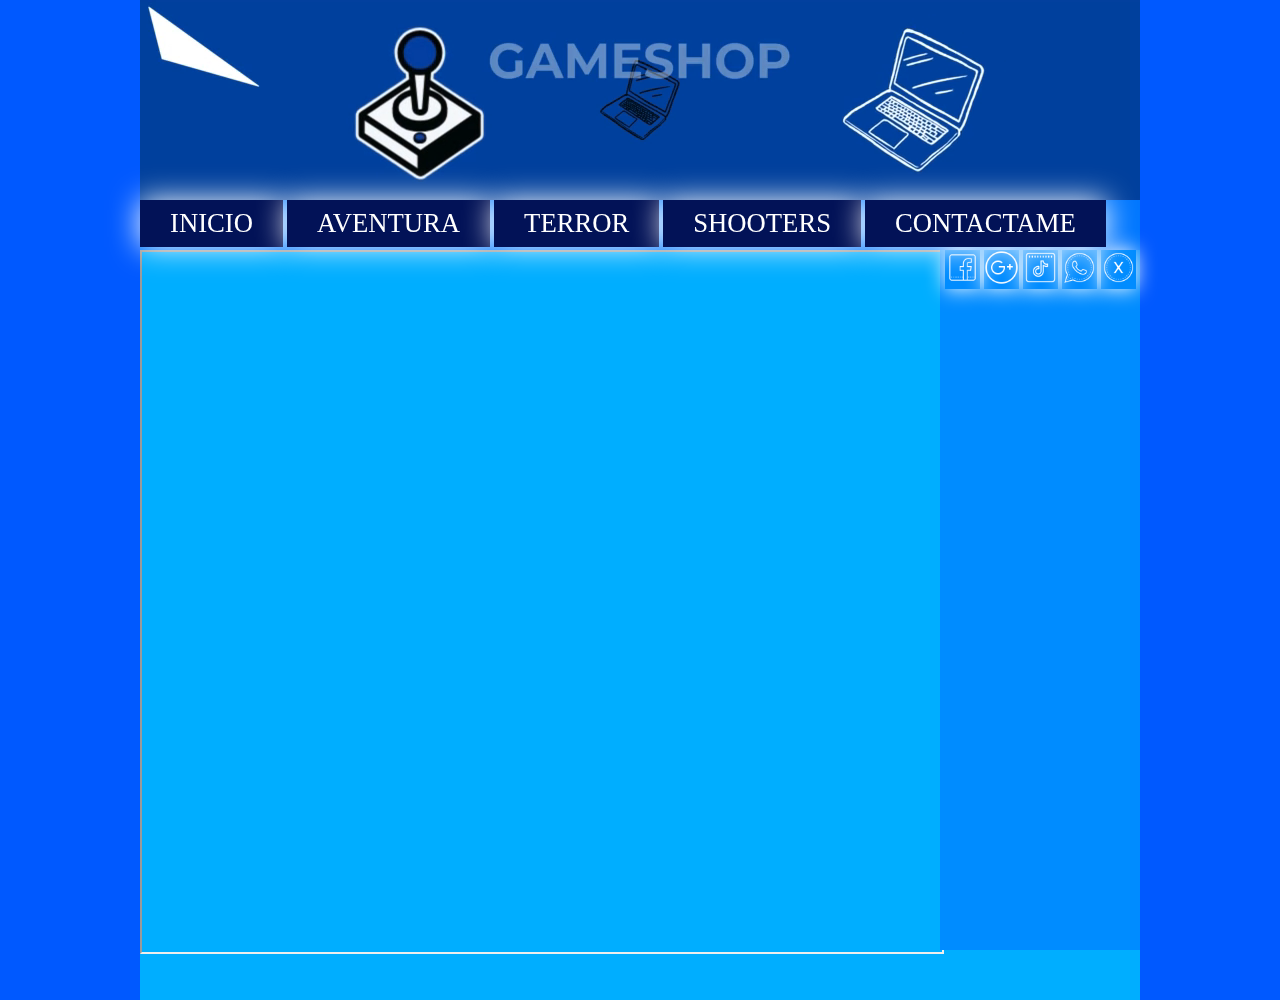
<file: index.html>
<!DOCTYPE html>
<html>
<head>
	<meta charset="utf-8">
	<meta name="viewport" content="width=device-width, initial-scale=1">
	<link rel="stylesheet" type="text/css" href="misestilos.css">
	<title>GAMEshop</title>
</head>
<body>
	<header>
		<video src="qwert.mp4" autoplay muted loop></video>
	</header>
	<nav>
		<ul>
			<li><a href="inicio.html" target="contenido">INICIO</a></li>
			<li><a href="aventura.html" target="contenido">AVENTURA</a></li>
			<li><a href="terror.html" target="contenido">TERROR</a></li>
			<li><a href="shooters.html" target="contenido">SHOOTERS</a></li>
			<li><a href="contactame.html" target="contenido">CONTACTAME</a></li>
		</ul>
	</nav>
	<main>
		<article>
			<div>
				<iframe src="" name="contenido" width="800px" height="700px"></iframe>
			</div>
		</article>
		<aside>
			<div class="redessociales">
				<ul>
<li><a href="https:/facebook.com" target="_blank"><img src="f.png"></a></li>
<li><a href="https:/google.com" target="_blank"><img src="g.png"></a></li>
<li><a href="https:/tiktok.com" target="_blank"><img src="t.png"></a></li>
<li><a href="https://web.whatsapp.com" target="_blank"><img src="w.png"></a></li>
<li><a href="https:/x.com" target="_blank"><img src="x.png"></a></li>
				</ul>
			</div>
		</aside>
	</main>
	<footer></footer>
</body>
</html>
</file>
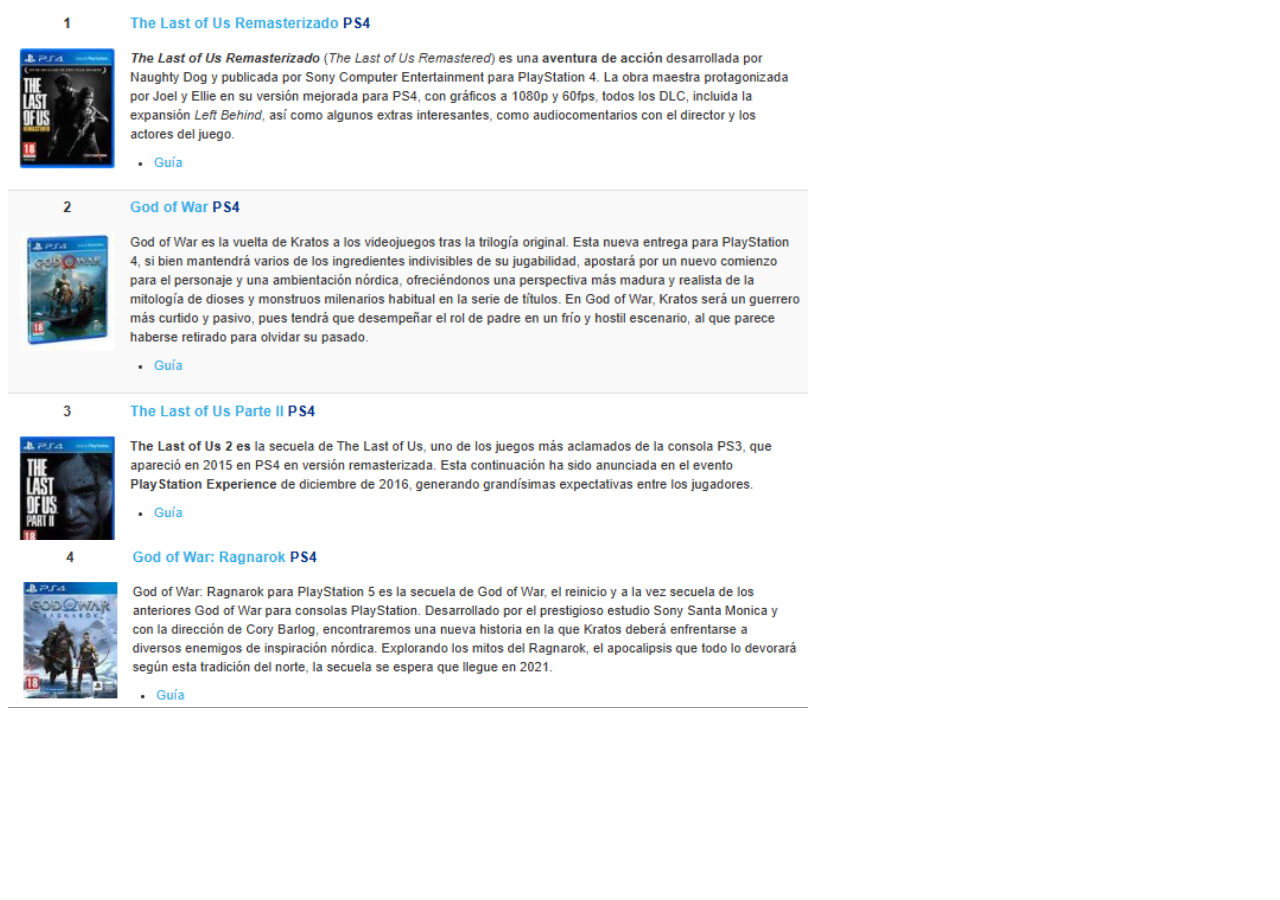
<file: aventura.html>
<!DOCTYPE html>
<html>
<head>
    <meta charset="UTF-8">
    <meta name="viewport" content="width=device-width, initial-scale=1">
    <title></title>
</head>
<body>
    <img src="aventuraimg.png"> 
    </body>

</html>
</file>
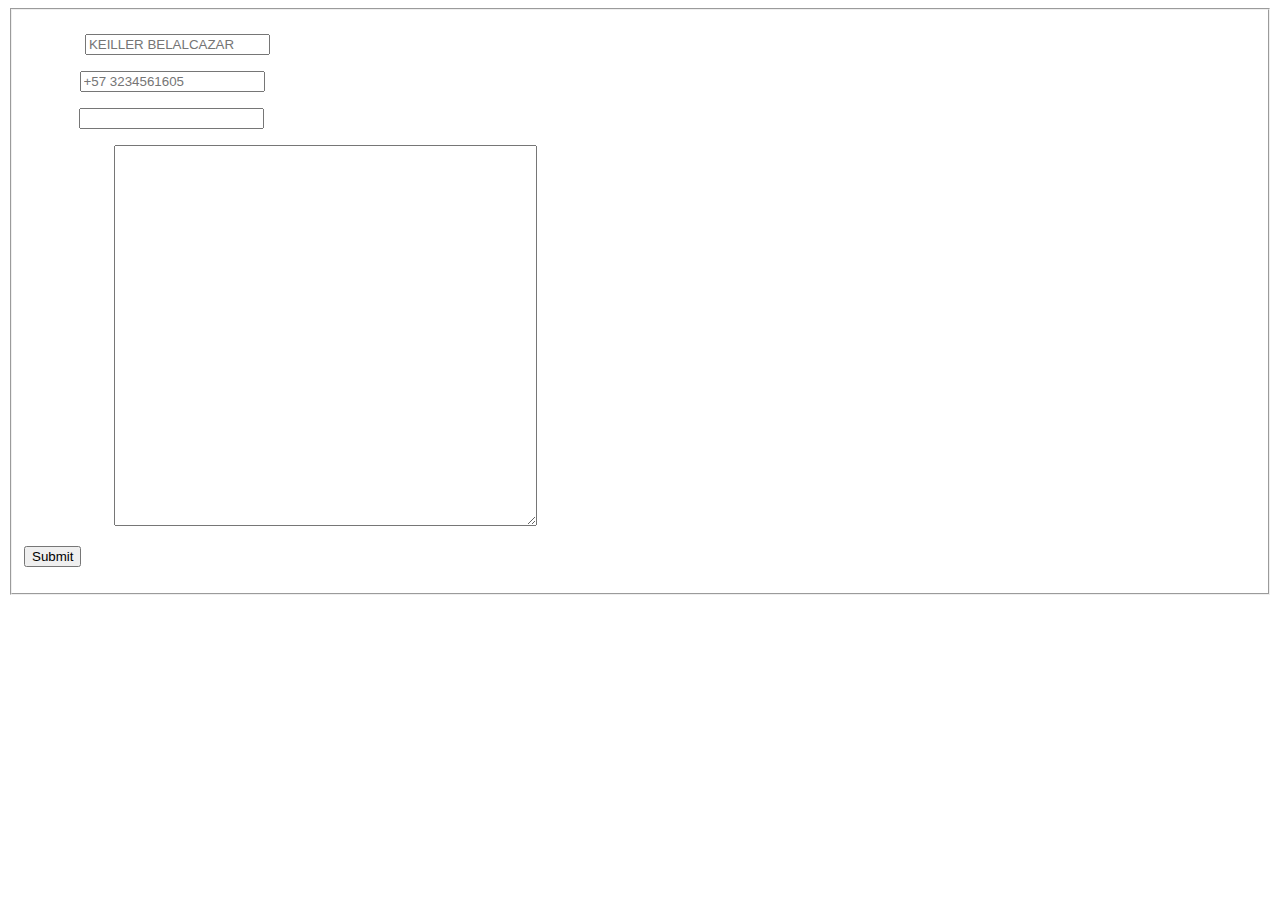
<file: contactame.html>
<!DOCTYPE html>
<html>
<head>
	<meta charset="utf-8">
	<meta name="viewport" content="width=device-width, initial-scale=1">
	<title></title>
</head>
<body>
<form>
<fieldset>
	<font color="#ffffff">
	<legend>CONTACTAME</legend>
	<label>Nombre:</label>
	<input  type="text" name="" placeholder="KEILLER BELALCAZAR">
    <p>	
	<label>Celular:</label>
	<input type="number" name="" placeholder="+57 3234561605">
    <p>	
	<label>E_mail:</label>
	<input type="text" name="keillerbelalcazar@gmail.com">
    <p>
	<label>Comentarios:</label>
	<textarea cols="50" rows="25"></textarea>
    <p>
    <input type="submit" name="">
</fieldset>
</font>
</form>
</body>
</html>
</file>
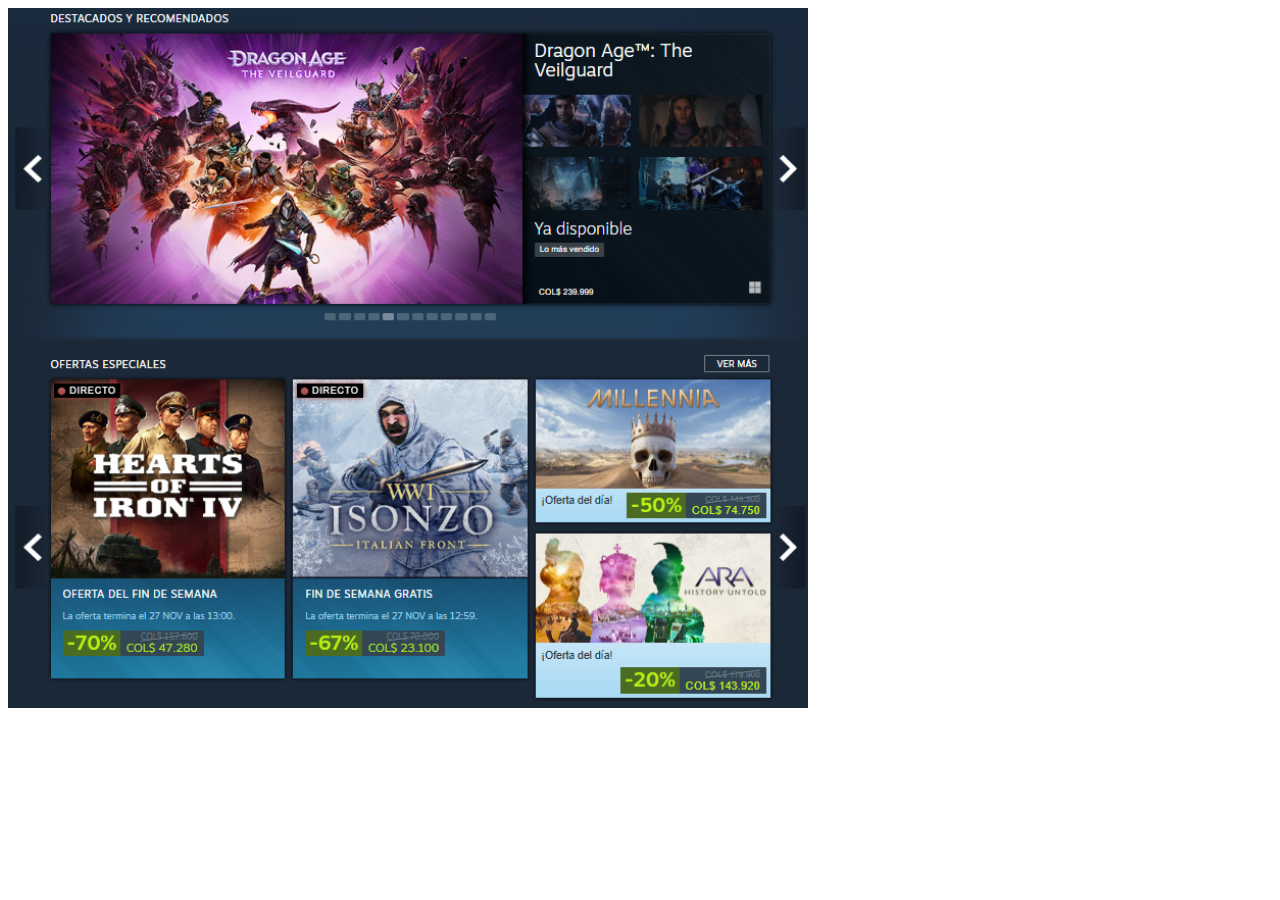
<file: inicio.html>
<!DOCTYPE html>
<html>
<head>
    <meta charset="UTF-8">
    <meta name="viewport" content="width=device-width, initial-scale=1">
    <title></title>
</head>
<body>
    <img src="inicioimg.png"> 
    </body>

</html>
</file>
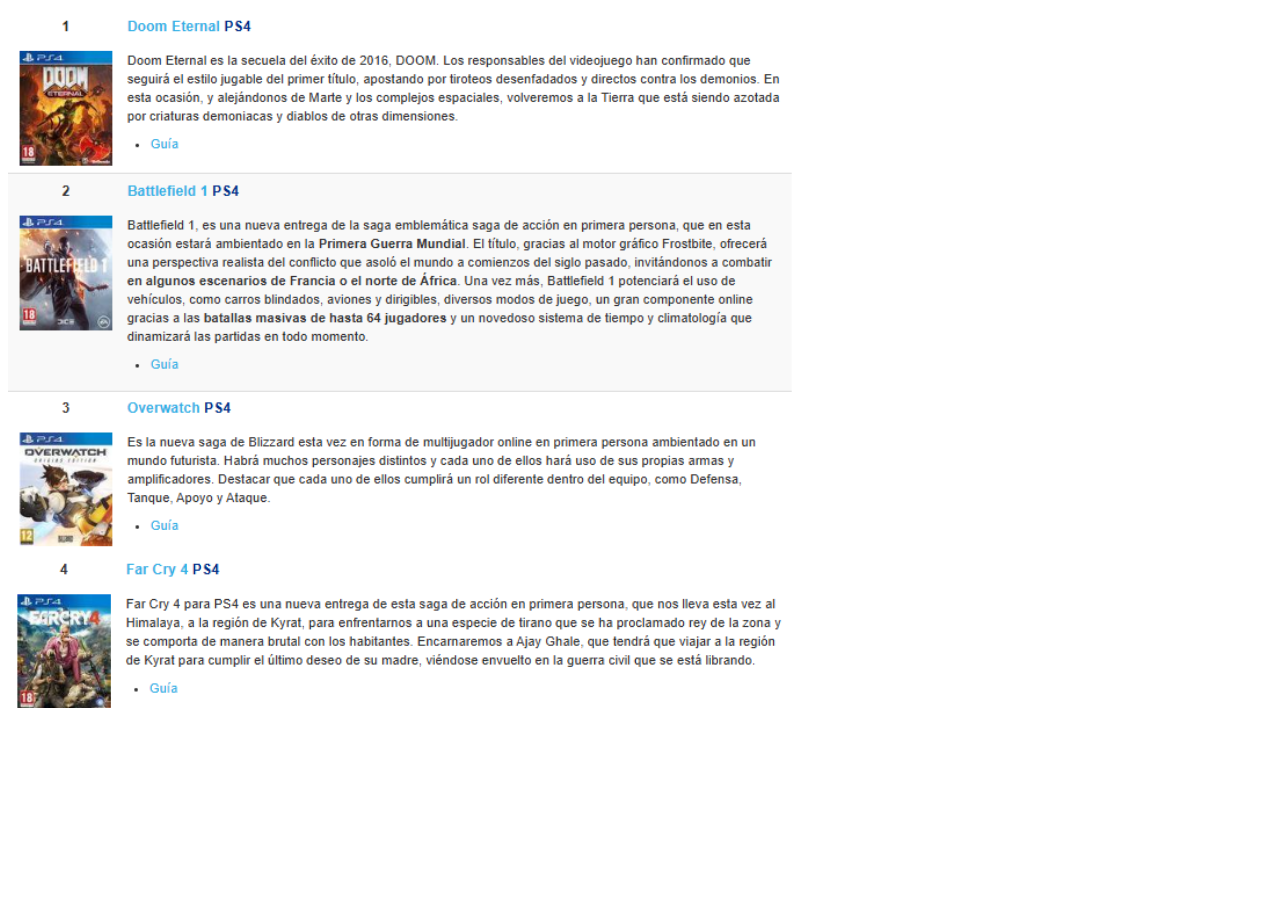
<file: shooters.html>
<!DOCTYPE html>
<html>
<head>
    <meta charset="UTF-8">
    <meta name="viewport" content="width=device-width, initial-scale=1">
    <title></title>
</head>
<body>
    <img src="shotimg.png"> 
    </body>

</html>
</file>
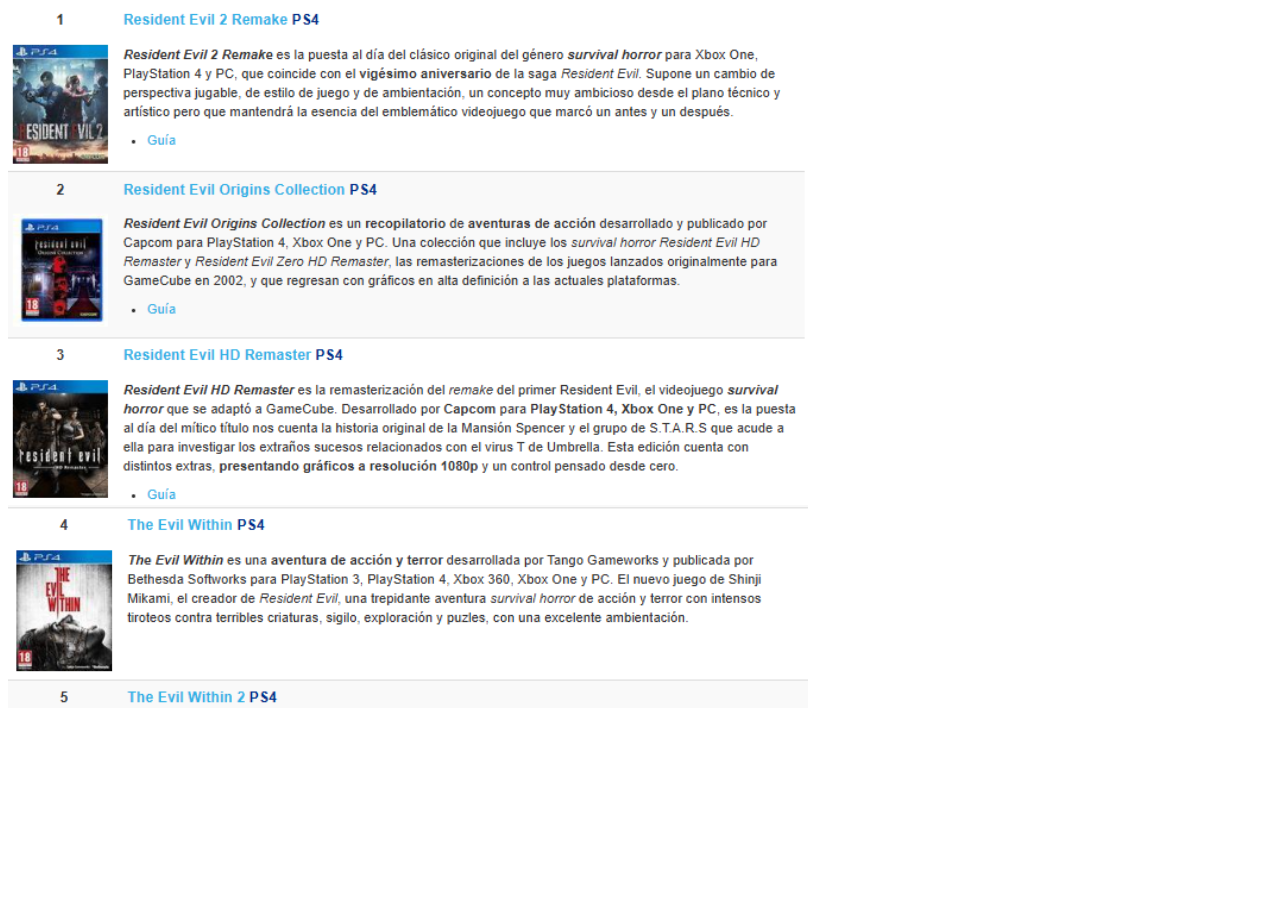
<file: terror.html>
<!DOCTYPE html>
<html>
<head>
    <meta charset="UTF-8">
    <meta name="viewport" content="width=device-width, initial-scale=1">
    <title></title>
</head>
<body>
    <img src="terrorim.png"> 
    </body>

</html>
</file>
<file: misestilos.css>
*{
	padding: 0px;
	margin: 0px;
}

html{
	background-color:rgb(0, 89, 255);
}

body{
	width: 1000px;
	height: 1000px;
	background-color: rgb(0, 174, 255);
	margin: auto;
}
header{
	width: 1000px;
	height: 200px;
	background-color: rgb(0, 183, 255);
}
nav{
	width: 1000px;
	height: 50px;
	background-color:rgb(0, 119, 255);
}
main{
	width: 1000px;
	height: 700px;
	
}
article{
	height: 700px;
	width: 800px;
	background-color: rgb(0, 174, 255);
	float: left;
}
aside{
	height: 700px;
	width: 200px;
	background-color:rgb(0, 140, 255);
	float: left;
}
footer{
	height:50px;
	width:1000px;
	background-color: rgb(0, 174, 255);
}

/*menu de navegacion*/
nav a{
	text-decoration: none;
	color: white;
	font-family: calibri;
	font-size: 20pt;
}

nav li{
	display: inline-block;
	padding: 8px 30px;
	color: #fff;
	box-shadow: 0 0 30px #fff;
	background-color: #021257;
}

nav li:hover{

box-shadow: 0 0 10px #fff;
transition: 2s;
}

nav ul{
	text-align: left;
}
/*REDES SOCIALES*/

.redessociales ul{
	list-style: none;
	text-align: center;
}

.redessociales li{
	display: inline-block;
}

.redessociales ul li img{
	width: 35px;
}
.redessociales ul li {
	box-shadow: 0 0 20px #ffffff;
}
.redessociales ul li:hover{
	box-shadow: 0 0 20px #000000;
	transition: 1s;
}
</file>
